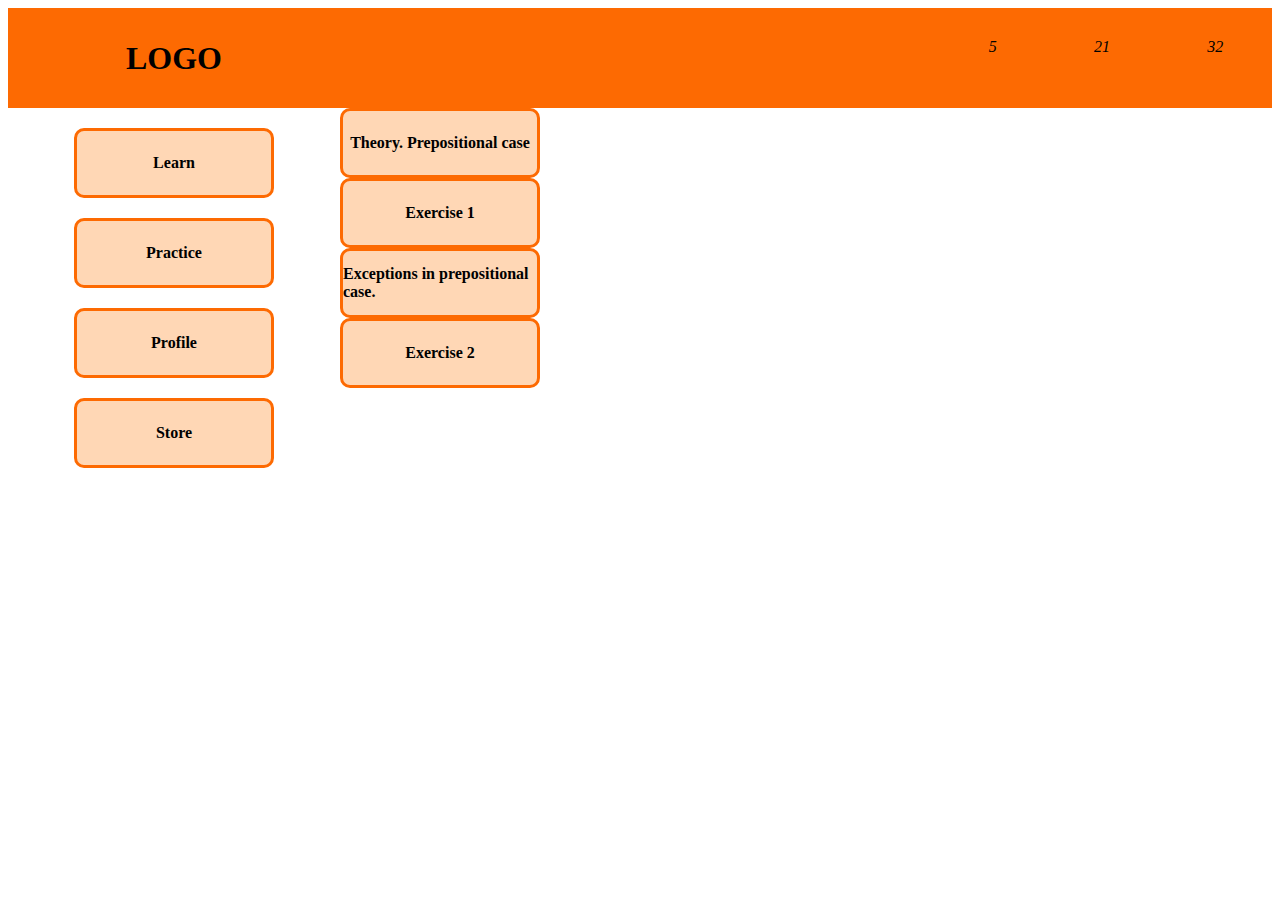
<file: index.html>
<!DOCTYPE html>
<html lang="en">
<head>
    <meta charset="UTF-8">
    <link rel="stylesheet" href="grammar.css">
    <meta name="viewport" content="width=device-width, initial-scale=1.0">
    <title>Grammar. Prepositional Case</title>
    <link rel="preconnect" href="https://fonts.googleapis.com">
<link rel="preconnect" href="https://fonts.gstatic.com" crossorigin>
<link href="https://fonts.googleapis.com/css2?family=Barlow+Semi+Condensed:ital,wght@0,100;0,200;0,300;0,400;0,500;0,600;0,700;0,800;0,900;1,100;1,200;1,300;1,400;1,500;1,600;1,700;1,800;1,900&family=Dosis:wght@200..800&family=Karla:ital,wght@0,200..800;1,200..800&family=Rubik:ital,wght@0,300..900;1,300..900&display=swap" rel="stylesheet">
    <link rel="stylesheet" href="https://cdnjs.cloudflare.com/ajax/libs/font-awesome/6.5.1/css/all.min.css" integrity="sha512-DTOQO9RWCH3ppGqcWaEA1BIZOC6xxalwEsw9c2QQeAIftl+Vegovlnee1c9QX4TctnWMn13TZye+giMm8e2LwA==" crossorigin="anonymous" referrerpolicy="no-referrer" />
</head>
<body>
    <div class="parent">
        <div class="logo">
            <h1>LOGO</h1>
        </div>
        <div class="space-between"> </div>
        <div class="header-right"> 
            <div class="icons">
                <i class="fa-solid fa-heart">5</i>
            </div>
            <div class="icons">
                <i class="fa-solid fa-fire">21</i>
            </div>
            <div class="icons">
                <i class="fa-regular fa-gem">32</i>
            </div>
        </div>
        <div class="nav">
            <div class="nav-link">
                <a href="-"><i class="fa-solid fa-book"></i>Learn</a>
            </div>
            <div class="nav-link">
                <a href="-"><i class="fa-solid fa-arrow-up"></i>Practice</a>
            </div>
            <div class="nav-link">
                <a href="-">
                    <i class="fa-solid fa-user"></i>Profile</a>
            </div>
            <div class="nav-link">
                <a href="-"><i class="fa-solid fa-store"></i>Store</a>
            </div>
        </div>
        <div class="main-page">
            <a href="theory1.html">Theory. Prepositional case</a>
            <a href="exercise.html">Exercise 1</a>
            <a href="theory2.html">Exceptions in prepositional case.</a>
            <a href="exercise2.html">Exercise 2</a>
        </div>
        <div class="footer"> </div>
    </div>
    <script src="script.js"></script>
</body>
</html>
</file>
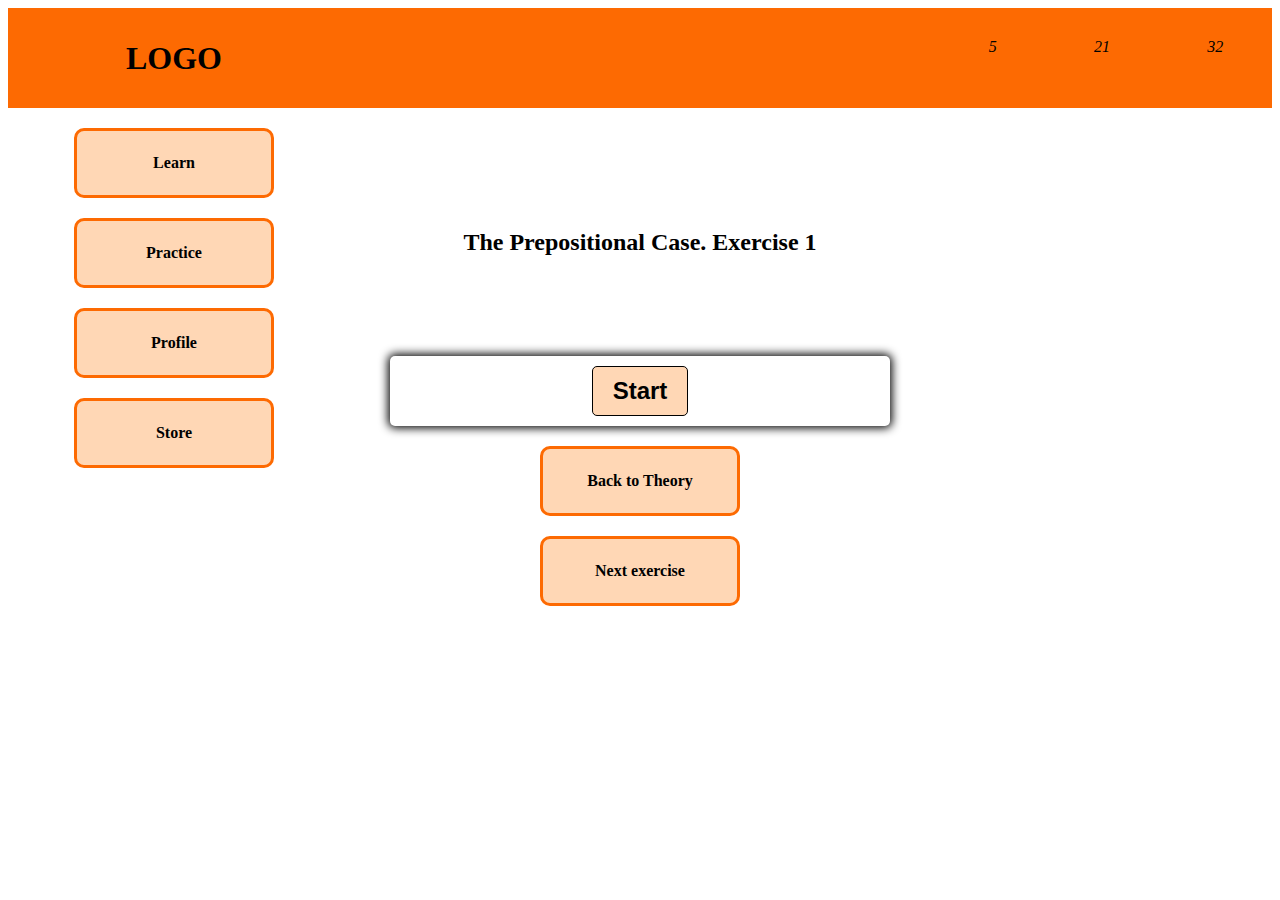
<file: exercise.html>
<!DOCTYPE html>
<html lang="en">
<head>
    <meta charset="UTF-8">
    <link rel="stylesheet" href="main.css">
    <meta name="viewport" content="width=device-width, initial-scale=1.0">
    <title>Document</title>
    <link rel="preconnect" href="https://fonts.googleapis.com">
<link rel="preconnect" href="https://fonts.gstatic.com" crossorigin>
<link href="https://fonts.googleapis.com/css2?family=Barlow+Semi+Condensed:ital,wght@0,100;0,200;0,300;0,400;0,500;0,600;0,700;0,800;0,900;1,100;1,200;1,300;1,400;1,500;1,600;1,700;1,800;1,900&family=Dosis:wght@200..800&family=Karla:ital,wght@0,200..800;1,200..800&family=Rubik:ital,wght@0,300..900;1,300..900&display=swap" rel="stylesheet">
    <link rel="stylesheet" href="https://cdnjs.cloudflare.com/ajax/libs/font-awesome/6.5.1/css/all.min.css" integrity="sha512-DTOQO9RWCH3ppGqcWaEA1BIZOC6xxalwEsw9c2QQeAIftl+Vegovlnee1c9QX4TctnWMn13TZye+giMm8e2LwA==" crossorigin="anonymous" referrerpolicy="no-referrer" />
</head>
<body>
    <div class="parent">
        <div class="logo">
            <h1>LOGO</h1>
        </div>
        <div class="space-between"> </div>
        <div class="header-right"> 
            <div class="icons">
                <i class="fa-solid fa-heart">5</i>
            </div>
            <div class="icons">
                <i class="fa-solid fa-fire">21</i>
            </div>
            <div class="icons">
                <i class="fa-regular fa-gem">32</i>
            </div>
        </div>
        <div class="nav">
            <div class="nav-link">
                <a href="index.html"><i class="fa-solid fa-book"></i>Learn</a>
            </div>
            <div class="nav-link">
                <a href="exercise.html"><i class="fa-solid fa-arrow-up"></i>Practice</a>
            </div>
            <div class="nav-link">
                <a href="-">
                    <i class="fa-solid fa-user"></i>Profile</a>
            </div>
            <div class="nav-link">
                <a href="-"><i class="fa-solid fa-store"></i>Store</a>
            </div>
        </div>
        <div class="main-page">
            <div class="topic">
                <h2 class="topic">The Prepositional Case. Exercise 1</h2>
            </div>
            <div class="container">
                <div id="question-container" class="hide">
                    <div id="question">Question</div>
                    <div id="answer-buttons" class="btn-grid">
                        <button class="btn">Answer 1</button>
                        <button class="btn">Answer 2</button>
                        <button class="btn">Answer 3</button>
                        <button class="btn">Answer 4</button>
                    </div>
                </div>
                <div class="controls">
                    <button id="start-btn" class="start-btn btn">Start</button>
                    <button id="next-btn" class="next-btn btn hide">Next</button>
                </div>
            </div>
            <div class="next-pages">
                <div class="next-page">
                    <a href="theory1.html">Back to Theory</a>
                </div>
                <div class="next-page">
                    <a href="theory2.html">Next exercise</a>
                </div>
            </div>
        </div>
        <div class="footer"> </div>
    </div>
    <script src="script.js"></script>
</body>
</html>
</file>
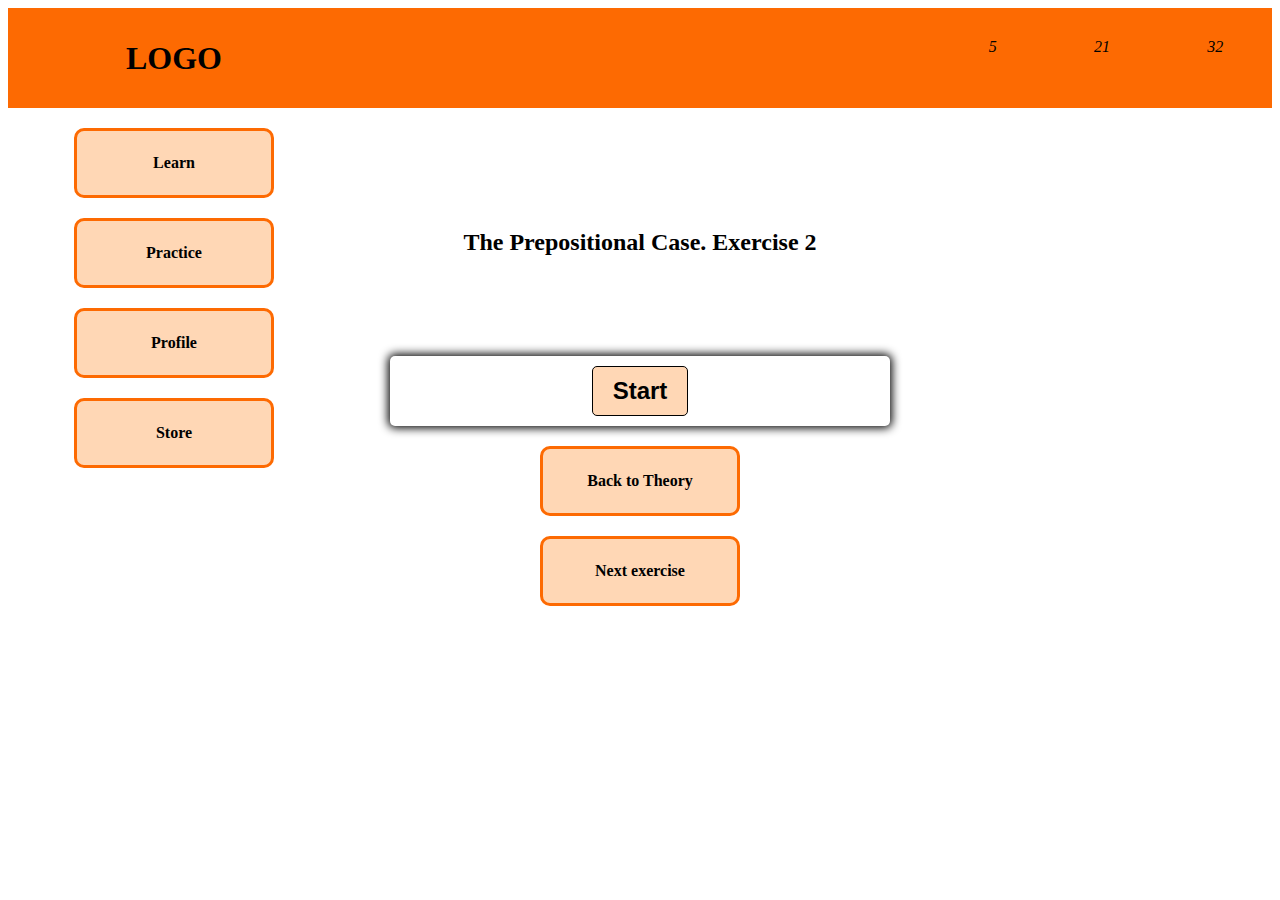
<file: exercise2.html>
<!DOCTYPE html>
<html lang="en">
<head>
    <meta charset="UTF-8">
    <link rel="stylesheet" href="main.css">
    <meta name="viewport" content="width=device-width, initial-scale=1.0">
    <title>Document</title>
    <link rel="preconnect" href="https://fonts.googleapis.com">
<link rel="preconnect" href="https://fonts.gstatic.com" crossorigin>
<link href="https://fonts.googleapis.com/css2?family=Barlow+Semi+Condensed:ital,wght@0,100;0,200;0,300;0,400;0,500;0,600;0,700;0,800;0,900;1,100;1,200;1,300;1,400;1,500;1,600;1,700;1,800;1,900&family=Dosis:wght@200..800&family=Karla:ital,wght@0,200..800;1,200..800&family=Rubik:ital,wght@0,300..900;1,300..900&display=swap" rel="stylesheet">
    <link rel="stylesheet" href="https://cdnjs.cloudflare.com/ajax/libs/font-awesome/6.5.1/css/all.min.css" integrity="sha512-DTOQO9RWCH3ppGqcWaEA1BIZOC6xxalwEsw9c2QQeAIftl+Vegovlnee1c9QX4TctnWMn13TZye+giMm8e2LwA==" crossorigin="anonymous" referrerpolicy="no-referrer" />
</head>
<body>
    <div class="parent">
        <div class="logo">
            <h1>LOGO</h1>
        </div>
        <div class="space-between"> </div>
        <div class="header-right"> 
            <div class="icons">
                <i class="fa-solid fa-heart">5</i>
            </div>
            <div class="icons">
                <i class="fa-solid fa-fire">21</i>
            </div>
            <div class="icons">
                <i class="fa-regular fa-gem">32</i>
            </div>
        </div>
        <div class="nav">
            <div class="nav-link">
                <a href="index.html"><i class="fa-solid fa-book"></i>Learn</a>
            </div>
            <div class="nav-link">
                <a href="exercise.html"><i class="fa-solid fa-arrow-up"></i>Practice</a>
            </div>
            <div class="nav-link">
                <a href="-">
                    <i class="fa-solid fa-user"></i>Profile</a>
            </div>
            <div class="nav-link">
                <a href="-"><i class="fa-solid fa-store"></i>Store</a>
            </div>
        </div>
        <div class="main-page">
            <div class="topic">
                <h2 class="topic">The Prepositional Case. Exercise 2</h2>
            </div>
            <div class="container">
                <div id="question-container" class="hide">
                    <div id="question">Question</div>
                    <div id="answer-buttons" class="btn-grid">
                        <button class="btn">Answer 1</button>
                        <button class="btn">Answer 2</button>
                        <button class="btn">Answer 3</button>
                        <button class="btn">Answer 4</button>
                    </div>
                </div>
                <div class="controls">
                    <button id="start-btn" class="start-btn btn">Start</button>
                    <button id="next-btn" class="next-btn btn hide">Next</button>
                </div>
            </div>
            <div class="next-pages">
                <div class="next-page">
                    <a href="theory2.html">Back to Theory</a>
                </div>
                <div class="next-page">
                    <a href="index.html">Next exercise</a>
                </div>
            </div>
        </div>
        <div class="footer"> </div>
    </div>
    <script src="exercise2.js"></script>
</body>
</html>
</file>
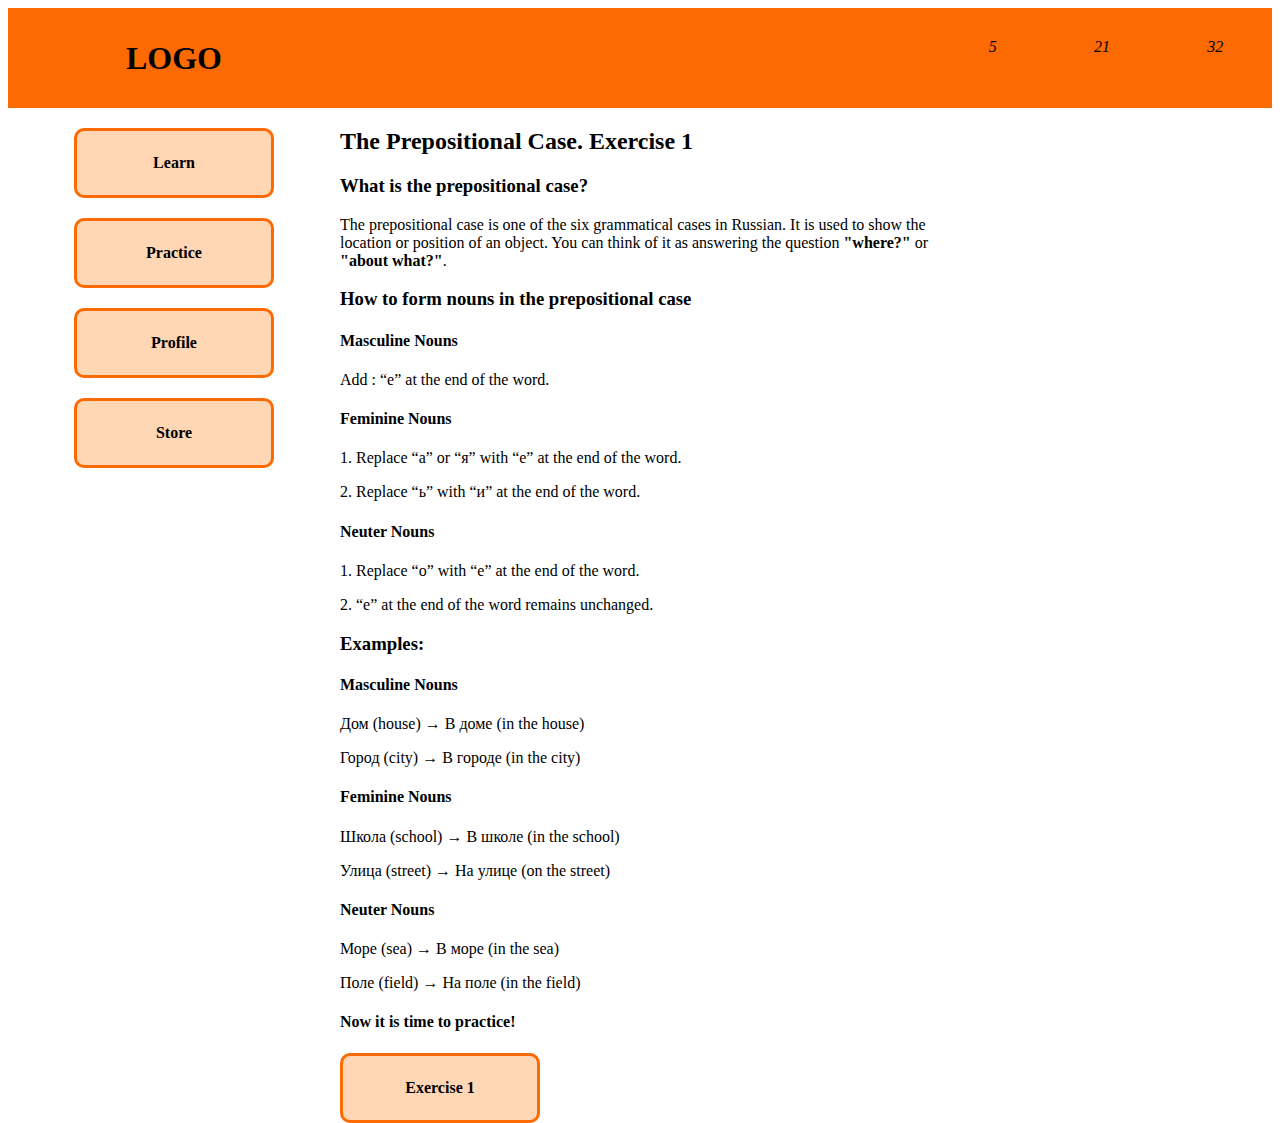
<file: theory1.html>
<!DOCTYPE html>
<html lang="en">
<head>
    <meta charset="UTF-8">
    <link rel="stylesheet" href="grammar.css">
    <meta name="viewport" content="width=device-width, initial-scale=1.0">
    <title>Grammar. Prepositional Case</title>
    <link rel="preconnect" href="https://fonts.googleapis.com">
<link rel="preconnect" href="https://fonts.gstatic.com" crossorigin>
<link href="https://fonts.googleapis.com/css2?family=Barlow+Semi+Condensed:ital,wght@0,100;0,200;0,300;0,400;0,500;0,600;0,700;0,800;0,900;1,100;1,200;1,300;1,400;1,500;1,600;1,700;1,800;1,900&family=Dosis:wght@200..800&family=Karla:ital,wght@0,200..800;1,200..800&family=Rubik:ital,wght@0,300..900;1,300..900&display=swap" rel="stylesheet">
    <link rel="stylesheet" href="https://cdnjs.cloudflare.com/ajax/libs/font-awesome/6.5.1/css/all.min.css" integrity="sha512-DTOQO9RWCH3ppGqcWaEA1BIZOC6xxalwEsw9c2QQeAIftl+Vegovlnee1c9QX4TctnWMn13TZye+giMm8e2LwA==" crossorigin="anonymous" referrerpolicy="no-referrer" />
</head>
<body>
    <div class="parent">
        <div class="logo">
            <h1>LOGO</h1>
        </div>
        <div class="space-between"> </div>
        <div class="header-right"> 
            <div class="icons">
                <i class="fa-solid fa-heart">5</i>
            </div>
            <div class="icons">
                <i class="fa-solid fa-fire">21</i>
            </div>
            <div class="icons">
                <i class="fa-regular fa-gem">32</i>
            </div>
        </div>
        <div class="nav">
            <div class="nav-link">
                <a href="index.html"><i class="fa-solid fa-book"></i>Learn</a>
            </div>
            <div class="nav-link">
                <a href="exercise.html"><i class="fa-solid fa-arrow-up"></i>Practice</a>
            </div>
            <div class="nav-link">
                <a href="-">
                    <i class="fa-solid fa-user"></i>Profile</a>
            </div>
            <div class="nav-link">
                <a href="-"><i class="fa-solid fa-store"></i>Store</a>
            </div>
        </div>
        <div class="main-page">
            <div class="topic">
                <h2 class="topic">The Prepositional Case. Exercise 1</h2>
            </div>
            <h3>What is the prepositional case?</h3>
            <p>The prepositional case is one of the six grammatical cases in Russian. It is used to show the location or position of an object. You can think of it as answering the question <b>"where?"</b> or <b>"about what?"</b>.</p>
            <h3>How to form nouns in the prepositional case</h3>
            <h4>Masculine Nouns</h4>
            <p>Add : “е” at the end of the word.</p>
            <h4>Feminine Nouns</h4>
            <p>1. Replace “а” or “я” with “е” at the end of the word.</p>
            <p>2. Replace “ь” with “и” at the end of the word.</p>
            <h4>Neuter Nouns</h4>
            <p>1. Replace “о” with “е” at the end of the word.</p>
            <p>2. “е” at the end of the word remains unchanged.</p>
            <h3>Examples:</h3>
            <h4>Masculine Nouns</h4>
            <p>Дом (house) → В доме (in the house)</p>
            <p>Город (city) → В городе (in the city)</p>
            <h4>Feminine Nouns</h4>
            <p>Школа (school) → В школе (in the school)</p>
            <p>Улица (street) → На улице (on the street)</p>
            <h4>Neuter Nouns</h4>
            <p>Море (sea) → В море (in the sea)</p>
            <p>Поле (field) → На поле (in the field)</p>
            <h4>Now it is time to practice!</h4>
            <a href="exercise.html">Exercise 1</a>
        </div>
        <div class="footer"> </div>
    </div>
    <script src="script.js"></script>
</body>
</html>
</file>
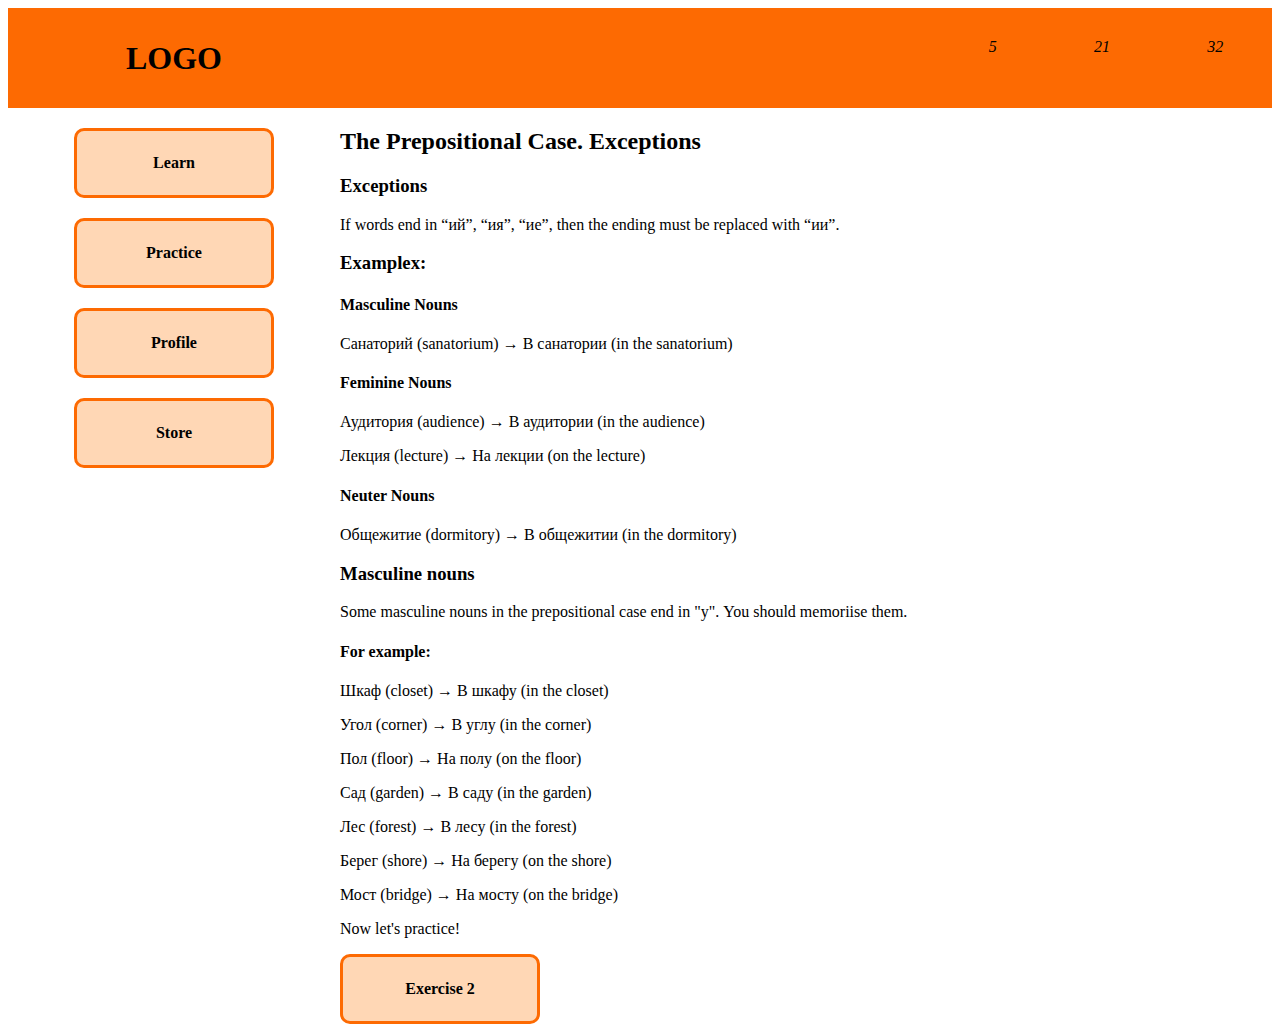
<file: theory2.html>
<!DOCTYPE html>
<html lang="en">
<head>
    <meta charset="UTF-8">
    <link rel="stylesheet" href="grammar.css">
    <meta name="viewport" content="width=device-width, initial-scale=1.0">
    <title>Grammar. Prepositional Case</title>
    <link rel="preconnect" href="https://fonts.googleapis.com">
<link rel="preconnect" href="https://fonts.gstatic.com" crossorigin>
<link href="https://fonts.googleapis.com/css2?family=Barlow+Semi+Condensed:ital,wght@0,100;0,200;0,300;0,400;0,500;0,600;0,700;0,800;0,900;1,100;1,200;1,300;1,400;1,500;1,600;1,700;1,800;1,900&family=Dosis:wght@200..800&family=Karla:ital,wght@0,200..800;1,200..800&family=Rubik:ital,wght@0,300..900;1,300..900&display=swap" rel="stylesheet">
    <link rel="stylesheet" href="https://cdnjs.cloudflare.com/ajax/libs/font-awesome/6.5.1/css/all.min.css" integrity="sha512-DTOQO9RWCH3ppGqcWaEA1BIZOC6xxalwEsw9c2QQeAIftl+Vegovlnee1c9QX4TctnWMn13TZye+giMm8e2LwA==" crossorigin="anonymous" referrerpolicy="no-referrer" />
</head>
<body>
    <div class="parent">
        <div class="logo">
            <h1>LOGO</h1>
        </div>
        <div class="space-between"> </div>
        <div class="header-right"> 
            <div class="icons">
                <i class="fa-solid fa-heart">5</i>
            </div>
            <div class="icons">
                <i class="fa-solid fa-fire">21</i>
            </div>
            <div class="icons">
                <i class="fa-regular fa-gem">32</i>
            </div>
        </div>
        <div class="nav">
            <div class="nav-link">
                <a href="index.html"><i class="fa-solid fa-book"></i>Learn</a>
            </div>
            <div class="nav-link">
                <a href="exercise.html"><i class="fa-solid fa-arrow-up"></i>Practice</a>
            </div>
            <div class="nav-link">
                <a href="-">
                    <i class="fa-solid fa-user"></i>Profile</a>
            </div>
            <div class="nav-link">
                <a href="-"><i class="fa-solid fa-store"></i>Store</a>
            </div>
        </div>
        <div class="main-page">
            <div class="topic">
                <h2 class="topic">The Prepositional Case. Exceptions</h2>
            </div>
            <h3>Exceptions</h3>
            <p>If words end in “ий”, “ия”, “ие”, then the ending must be replaced with “ии”.</p>
            <h3>Examplex:</h3>
            <h4>Masculine Nouns</h4>
            <p>Санаторий (sanatorium) → В санатории (in the sanatorium)</p>
            <h4>Feminine Nouns</h4>
            <p>Аудитория (audience) → В аудитории (in the audience)</p>
            <p>Лекция (lecture) → На лекции (on the lecture)</p>
            <h4>Neuter Nouns</h4>
            <p>Общежитие (dormitory) → В общежитии (in the dormitory)</p>
            <h3>Masculine nouns</h3>
            <p>Some masculine nouns in the prepositional case end in "у". You should memoriise them.</p>
            <h4>For example:</h4>
            <p>Шкаф (closet) → В шкафу (in the closet)</p>
            <p>Угол (corner) → В углу (in the corner)</p>
            <p>Пол (floor) → На полу (on the floor)</p>
            <p>Сад (garden) → В саду (in the garden)</p>
            <p>Лес (forest) → В лесу (in the forest)</p>
            <p>Берег (shore) → На берегу (on the shore)</p>
            <p>Мост (bridge) → На мосту (on the bridge)</p>
            <p>Now let's practice!</p>
            <a href="exercise2.html">Exercise 2</a>
        </div>
        <div class="footer"> </div>
    </div>
    <script src="script.js"></script>
</body>
</html>
</file>
<file: grammar.css>
.parent {
    display: grid;
    grid-template-columns: 1fr 600px 1fr;
    grid-template-rows: 100px 1fr;
    grid-column-gap: 0px;
    grid-row-gap: 0px;
    height: 700px; /* added this line */
    }
    
    .logo { 
        grid-area: 1 / 1 / 2 / 2;
        background-color: #FD6A02; 
        display: flex;
        align-items: center;
        justify-content: space-around;
    }
    .space-between { 
        grid-area: 1 / 2 / 2 / 3;
        background-color: #FD6A02; 
    }
    .header-right { 
        grid-area: 1 / 3 / 2 / 4; 
        background-color: #FD6A02;
        display: flex;
        flex-direction: row;
        justify-content: space-around;
    }
    .icons {
        margin-top: 30px;
    }
    .nav { 
        grid-area: 2 / 1 / 3 / 2; 
        background-color: white;
    }
    .nav a {
        color: #000;
        text-decoration: none;
        font-weight: normal;
        width: 200px;
        height: 70px;
        background-color: #FFD7B5;
        box-sizing: border-box;
        border: 3px solid #FD6A02;
        border-radius: 10px;
        font-weight: bold;
        display: flex; 
        align-items: center; 
        justify-content: center;
    }
    .nav-link {
        display: flex;
        flex-direction: row;
        justify-content: space-around;
        margin-top: 20px;
    }
    .nav-link .fa-solid {
        font-size: 1.5rem;
    }
    :root {
        --hue-neutral: 200;
        --hue-wrong: 0;
        --hue-correct: 145;
    }
    .main-page {
        width: 600px; 
    }
    .main-page a {
        color: #000;
        text-decoration: none;
        font-weight: normal;
        width: 200px;
        height: 70px;
        background-color: #FFD7B5;
        box-sizing: border-box;
        border: 3px solid #FD6A02;
        border-radius: 10px;
        font-weight: bold;
        display: flex; 
        align-items: center; 
        justify-content: center;
    }
    .footer { 
        grid-area: 2 / 3 / 3 / 4; 
        background-color: white;
    }
    @media screen and (max-width: 768px) {
        .parent {
            display: grid;
            grid-template-columns: 1fr;
            grid-template-rows: 80px 1fr 80px;
            grid-column-gap: 0px;
            grid-row-gap: 0px;
            }
            
            .header { grid-area: 1 / 1 / 2 / 2; }
            .main-page { grid-area: 2 / 1 / 3 / 2; }
            .nav { grid-area: 3 / 1 / 4 / 2; }
            .container {
                width: 300px;
                height: max-content;
            }
            .nav {
                display: flex;
                align-items: flex-start;
                justify-content: space-between;
                position: fixed;
                bottom: 0;
                width: 100%
            }
            .nav a {
                width: 80px;
            }
            .topic {
                margin-bottom: 50px;
            }

      }
</file>
<file: main.css>
.parent {
    display: grid;
    grid-template-columns: 1fr 600px 1fr;
    grid-template-rows: 100px 1fr;
    grid-column-gap: 0px;
    grid-row-gap: 0px;
    height: 700px; /* added this line */
    }
    
    .logo { 
        grid-area: 1 / 1 / 2 / 2;
        background-color: #FD6A02; 
        display: flex;
        align-items: center;
        justify-content: space-around;
    }
    .space-between { 
        grid-area: 1 / 2 / 2 / 3;
        background-color: #FD6A02; 
    }
    .header-right { 
        grid-area: 1 / 3 / 2 / 4; 
        background-color: #FD6A02;
        display: flex;
        flex-direction: row;
        justify-content: space-around;
    }
    .icons {
        margin-top: 30px;
    }
    .nav { 
        grid-area: 2 / 1 / 3 / 2; 
        background-color: white;
    }
    .nav a {
        color: #000;
        text-decoration: none;
        font-weight: normal;
        width: 200px;
        height: 70px;
        background-color: #FFD7B5;
        box-sizing: border-box;
        border: 3px solid #FD6A02;
        border-radius: 10px;
        font-weight: bold;
        display: flex; 
        align-items: center; 
        justify-content: center;
    }
    .nav-link {
        display: flex;
        flex-direction: row;
        justify-content: space-around;
        margin-top: 20px;
    }
    .nav-link .fa-solid {
        font-size: 1.5rem;
    }
    :root {
        --hue-neutral: 200;
        --hue-wrong: 0;
        --hue-correct: 145;
    }
    .main-page { 
        grid-area: 2 / 2 / 3 / 3; 
        --hue: var(--hue-neutral);
        background-color: white;
        display: flex;
        flex-direction: column;
        justify-content: center;
        align-items: center;
    }
    .topic {
        margin-bottom: 50px;
    }
    .container {
        width: 800px;
        max-width: 80%;
        background-color: white;
        border-radius: 5px;
        padding: 10px;
        box-shadow: 0 0 10px 2px;
    }
    .btn-grid {
        display: grid;
        grid-template-columns: repeat(2, auto);
        gap: 10px;
        margin: 20px 0;
    }
    .btn {
        --hue: var(--hue-neutral);
        background-color: #FFD7B5;
        border: 1px solid;
        border-radius: 5px;
        padding: 5px 10px;
        color: black;
        outline: none;
    }
    .btn:hover {
        border-color: black;
    }
    .btn.correct {
        background-color: green;
        color: black;
    }
    .btn.wrong {
        background-color: red;
    }
    .start-btn, .next-btn {
        font-size: 1.5rem;
        font-weight: bold;
        padding: 10px 20px;
    }
    .controls {
        display: flex;
        justify-content: center;
        align-items: center;
    }
    .hide {
        display: none;
    }
    .next-pages a{
        color: #000;
        text-decoration: none;
        font-weight: normal;
        width: 200px;
        height: 70px;
        background-color: #FFD7B5;
        box-sizing: border-box;
        border: 3px solid #FD6A02;
        border-radius: 10px;
        font-weight: bold;
        display: flex;
        flex-direction: row; 
        align-items: center; 
        justify-content: center;
    }
    .next-page {
        display: flex;
        flex-direction: row;
        justify-content: space-around;
        margin-top: 20px;
    }
    .footer { 
        grid-area: 2 / 3 / 3 / 4; 
        background-color: white;
    }
    @media screen and (max-width: 768px) {
        .parent {
            display: grid;
            grid-template-columns: 1fr;
            grid-template-rows: 80px 1fr 80px;
            grid-column-gap: 0px;
            grid-row-gap: 0px;
            }
            
            .header { grid-area: 1 / 1 / 2 / 2; }
            .main-page { grid-area: 2 / 1 / 3 / 2; }
            .nav { grid-area: 3 / 1 / 4 / 2; }
            .container {
                width: 300px;
                height: max-content;
            }
            .nav {
                display: flex;
                align-items: flex-start;
                justify-content: space-between;
                position: fixed;
                bottom: 0;
                width: 100%
            }
            .nav a {
                width: 80px;
            }
            .topic {
                margin-bottom: 50px;
            }

      }
</file>
